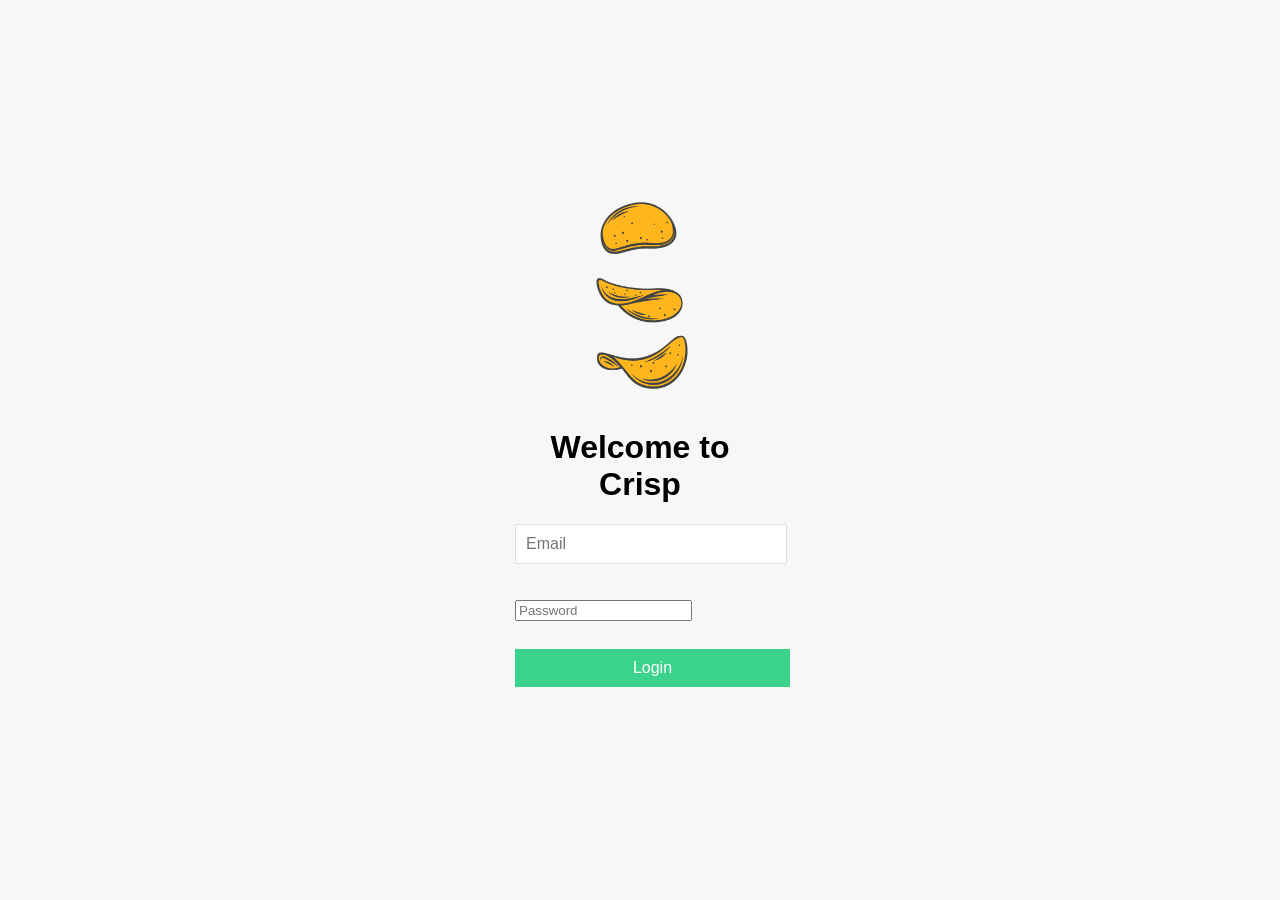
<file: Crisp-Frontend-master/index.html>
<!DOCTYPE html>
<html lang="en">
<head>
    <meta charset="UTF-8">
    <meta http-equiv="X-UA-Compatible" content="IE=edge">
    <meta name="viewport" content="width=device-width, initial-scale=1.0">
    <link rel="stylesheet" type="text/css" href="styles.css" />
    
    <title>Crisp</title>
</head>
<body>
    <div class ="container">
    <img src="crisp logo.png" class="image" width="116" height="225">

    <h1>Welcome to Crisp</h1>

    <form id="loginform">
        <input id="email" placeholder="Email" type="text" />
        <br>
        <br>
        <input id="password" placeholder="Password" type="password" />
        <br>
        <br>
        <button id="login" class="btn" onclick="logIn()">Login</button>
      </form>
 
    </div>
    <script src="login.js"></script>
</body>
</html>
</file>
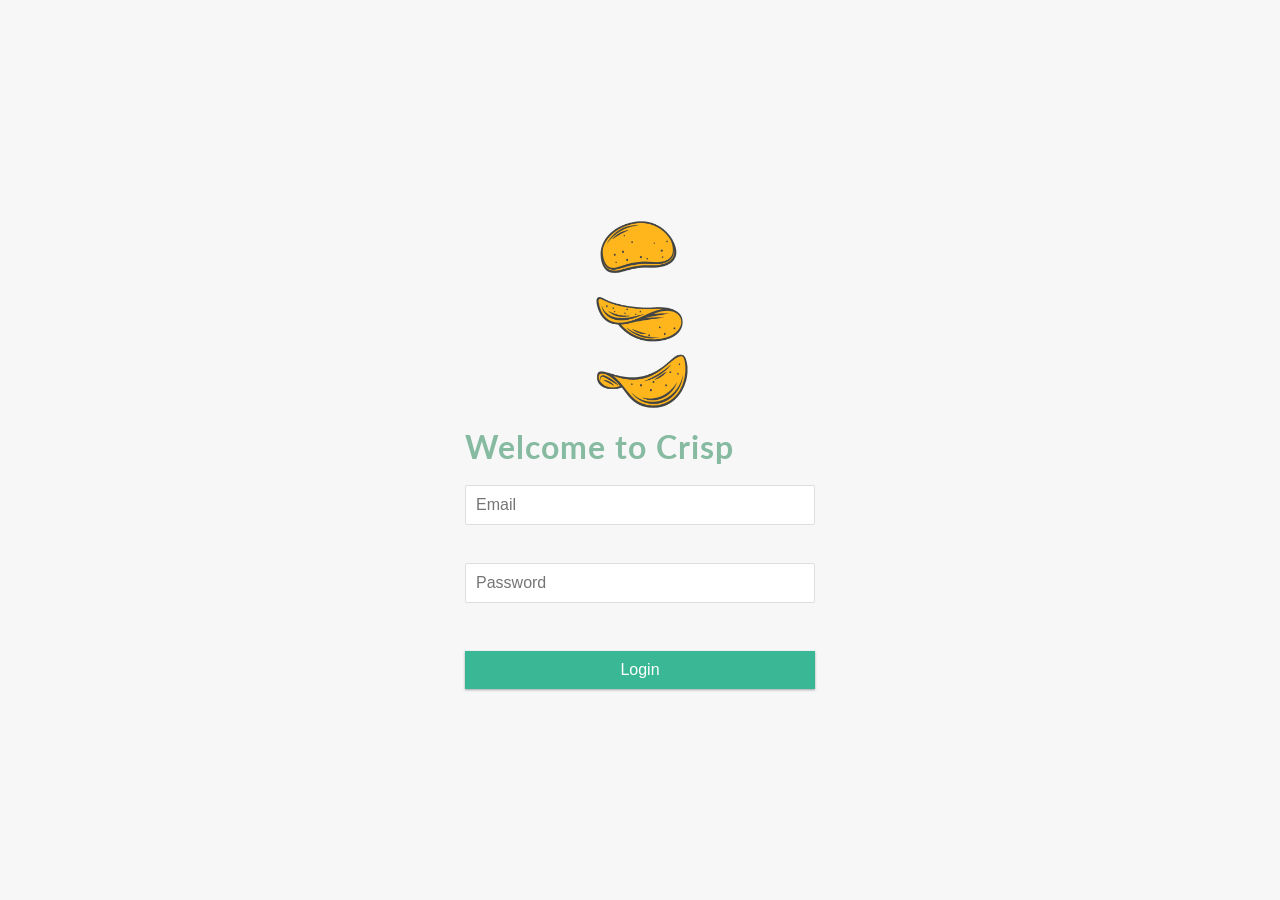
<file: Crisp-Frontend/index.html>
<!DOCTYPE html>
<html lang="en">
<head>
    <meta charset="UTF-8">
    <meta http-equiv="X-UA-Compatible" content="IE=edge">
    <meta name="viewport" content="width=device-width, initial-scale=1.0">
    <link rel="stylesheet" type="text/css" href="style1.css" />
    
    <title>Crisp</title>
</head>
<body>
    <div class ="container">
    <img src="crisp logo.png" class="image" width="116" height="225">

    <h1>Welcome to Crisp</h1><br>

    <form id="loginform" action="overview.html">
        <input id="email" placeholder="Email" type="text" />
        <br>
        <br>
        <input id="password" placeholder="Password" type="password" />
        <br>
        <br>
        <button id="b1" class="btn">Login</button>
      </form>
 
    </div>
</body>
</html>
</file>
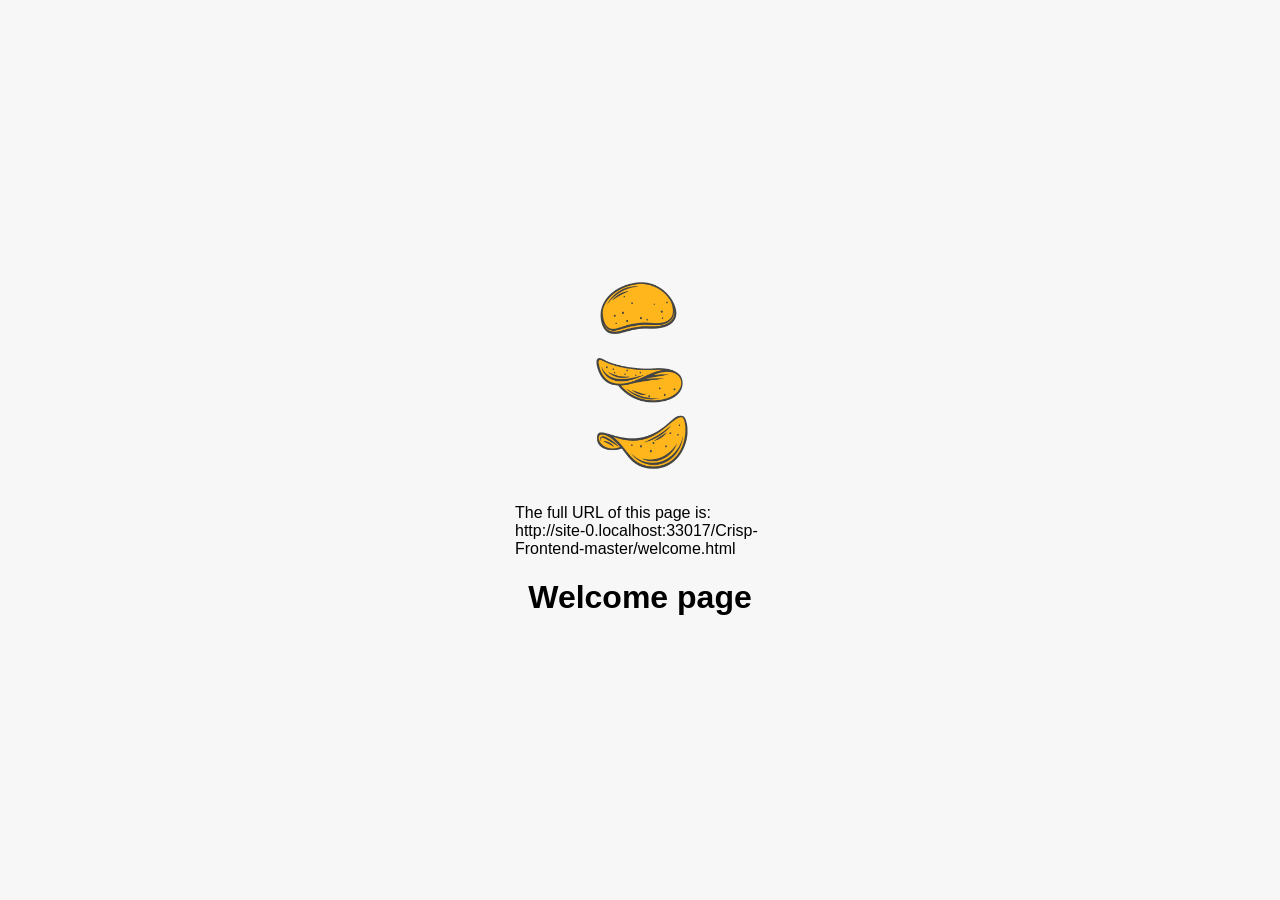
<file: Crisp-Frontend-master/welcome.html>
<!DOCTYPE html>
<html lang="en">
<head>
    <meta charset="UTF-8">
    <meta http-equiv="X-UA-Compatible" content="IE=edge">
    <meta name="viewport" content="width=device-width, initial-scale=1.0">
    <link rel="stylesheet" type="text/css" href="styles.css" />
    
    <title>hi</title>
</head>
<body>
    <div class ="container">
    <img src="crisp logo.png" class="image" width="116" height="225">

    <p id="demo"> <h1>Welcome page</h1></p>
 
    </div>
    <script>
        document.getElementById("demo").innerHTML = 
        "The full URL of this page is:<br>" + window.location.href;
        </script>

</body>
</html>
</file>
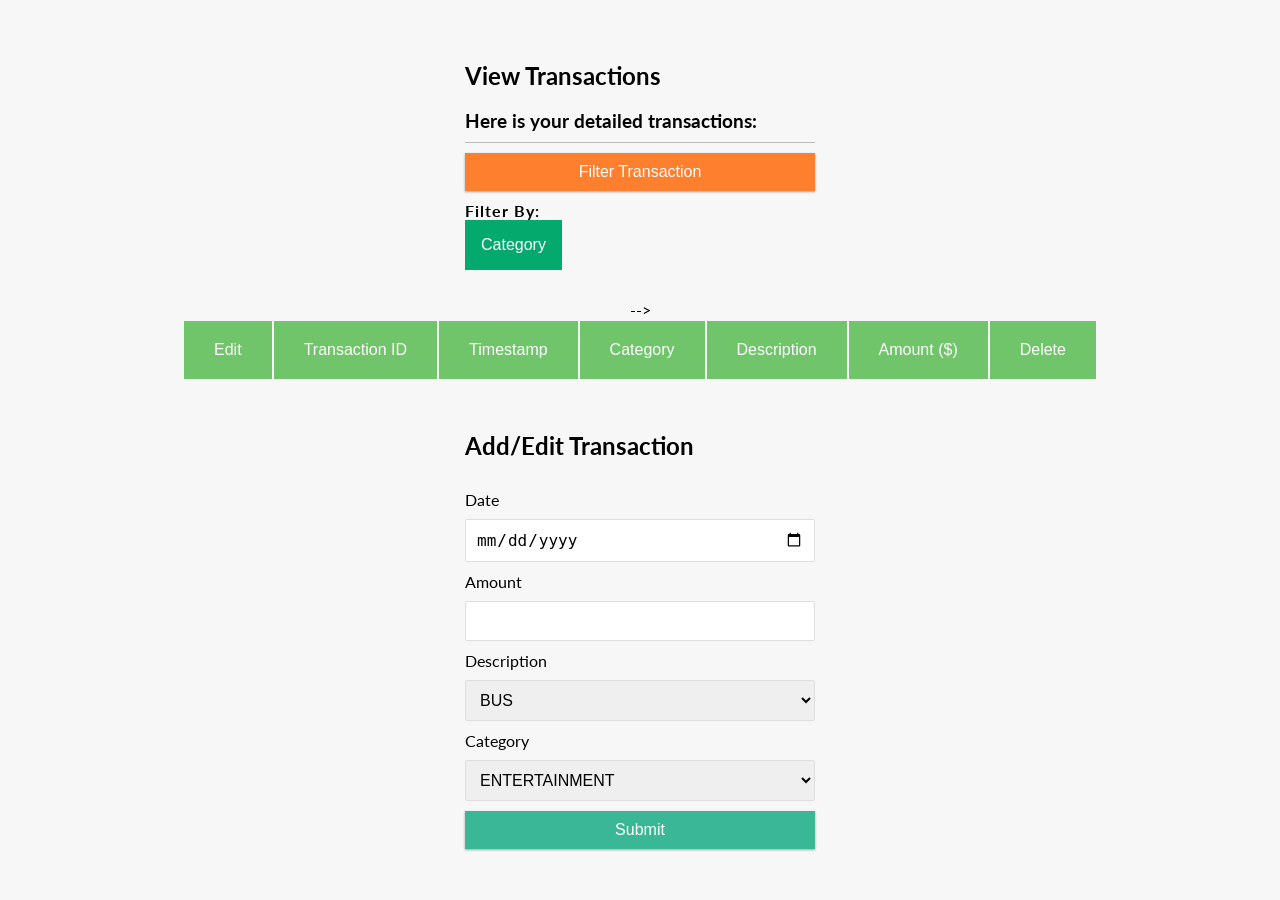
<file: Crisp-Frontend/detailTrans.html>
<!DOCTYPE html>
<html lang="en">
  <head>
    <meta charset="UTF-8" />
    <meta name="viewport" content="width=device-width, initial-scale=1.0" />
    <meta http-equiv="X-UA-Compatible" content="ie=edge" />
    <link rel="stylesheet" href="style1.css" />
    <script src="https://d3js.org/d3.v4.min.js"></script>
    <title>Crisp Money App</title>
  </head>
  <body>
    <div class="container">
        <h2> View Transactions</h2>
        <h3> Here is your detailed transactions: </h3>

        <button id = "b5" class="btn" onclick="filterTransactions(category,user_id)">Filter Transaction</button>

        <h4> Filter By: </h4>
        
          <div class="dropdown">
            <button onclick="catFunction()" class="dropbtn">Category</button>
            <div id="myDropdown2" class="dropdown-content">
              <a href="#ent">Entertainment</a>
              <a href="#food">Food</a>
              <a href="#transport">Transport</a>
            </div>
          </div>
  
  </div> -->
        </div>
  
        <div class = "trans-table">
          <table id="myTable" class=".flat-design">
          <thead>
            <tr>
              <th>Edit</th>
              <th>Transaction ID</th>
              <th>Timestamp</th>
              <th>Category</th>
              <th>Description</th>
              <th>Amount ($)</th>
              <th>Delete</th>
            </tr>
          </thead>
          <tbody>

          </tbody>
          </table>
      </div>

      <div class="container">
          <h2>Add/Edit Transaction</h2>
      <div class="addtrans-form">
          <form onsubmit="event.preventDefault();onFormSubmit();" autocomplete="off">
              <div>
                  <label>Date</label><label class="validation-error hide" id="DateValidationError"></label>
                  <input type="date" name="date" id="date">
              </div>
              <div>
                  <label>Amount</label>
                  <input type="text" name="amount" id="amount">
              </div>
              <div>
                  <label>Description</label>
                  <!-- <input type="text" name="desc" id="desc"> -->
                  <select id="desc" name="desc">
                      <option value="BUS">BUS</option>
                      <option value="ELECTRONICS">ELECTRONICS</option>
                      <option value="FOOD">FOOD</option>
                      <option value="GIFTS">GIFTS</option>
                      <option value="GRAB">GRAB</option>
                      <option value="GV">GV</option>
                      <option value="INCOME">INCOME</option>
                      <option value="MRT">MRT</option>
                      <option value="NTUC">NTUC</option>
                      <option value="REDMART">REDMART</option>
                      </select>
              </div>
              <div>
                <!-- can remove category if not required -->
                  <label>Category</label> 
                  <!-- <input type="text" name="cat" id="cat"> -->
                  <select id="cat" name="cat">
                      <option value="ENTERTAINMENT">ENTERTAINMENT</option>
                      <option value="GROCERIES">GROCERIES</option>
                      <option value="TRANSPORT">TRANSPORT</option>
                      </select>

              </div>
              <div  class="form-action-buttons">
                  <input id="b1" type="submit" value="Submit">
              </div>
          </form>
</div>
</div>
            
           
            <!-- <button id = "b3" class="btn">Update </button>
            <button id = "b4" class="btn">Delete</button> -->

    </div>
      
    <script src="script1.js"></script>

    
  </body>
</html>
</file>
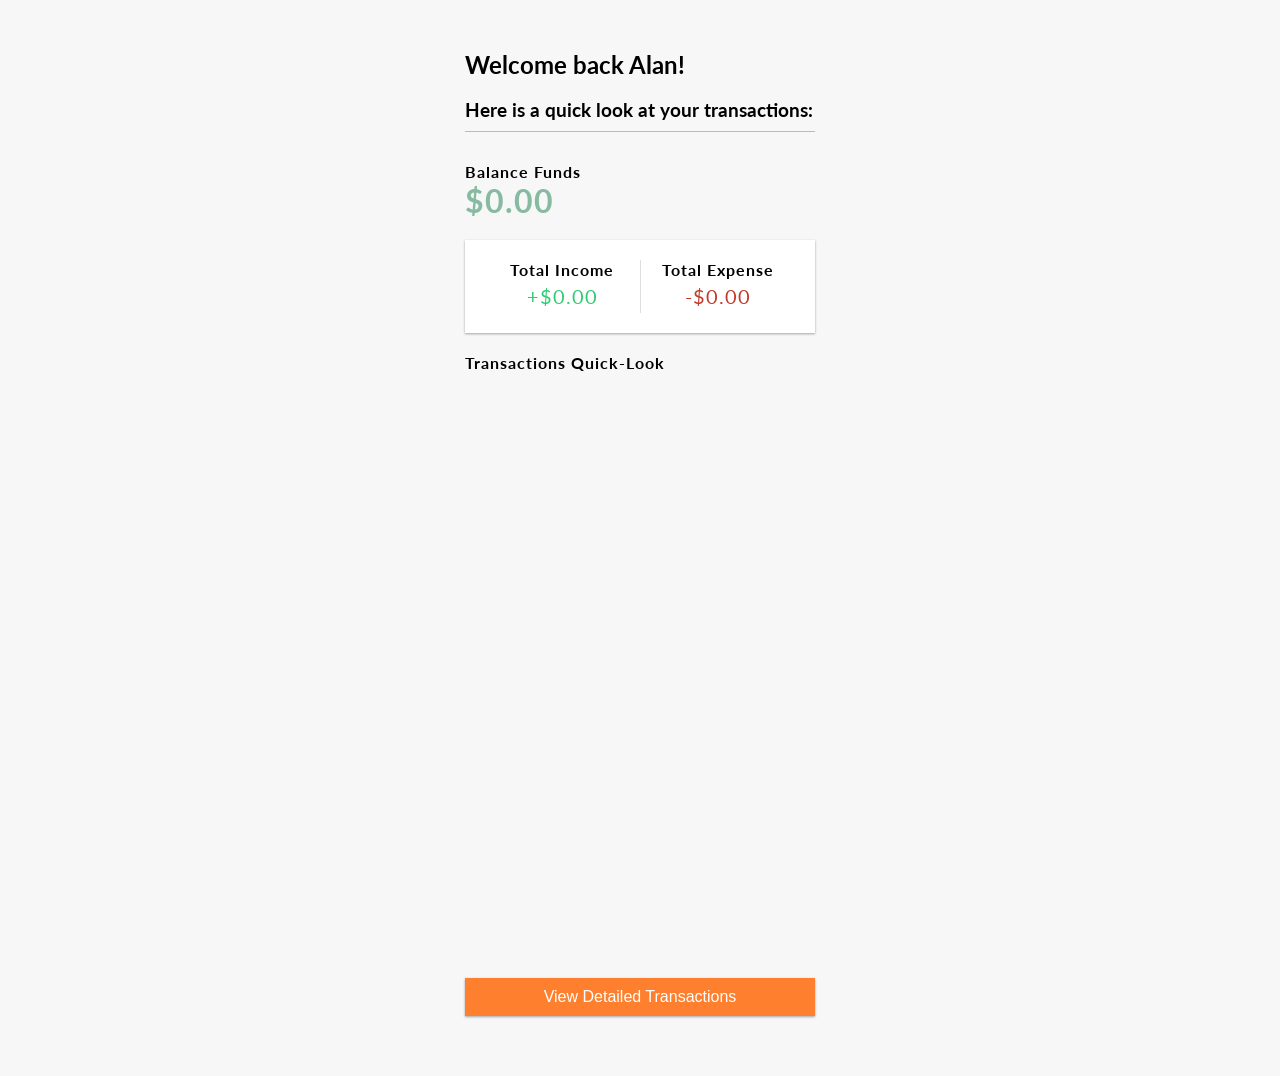
<file: Crisp-Frontend/overview.html>
<!DOCTYPE html>
<html lang="en">
  <head>
    <meta charset="UTF-8" />
    <meta name="viewport" content="width=device-width, initial-scale=1.0" />
    <meta http-equiv="X-UA-Compatible" content="ie=edge" />
    <link rel="stylesheet" href="style1.css" />
    <script src="https://d3js.org/d3.v4.min.js"></script>
    <title>Crisp Money App</title>
  </head>
  <body>
    <div class="container">
      <h2> Welcome back Alan!</h2>
      <h3> Here is a quick look at your transactions: </h3>
      <div class="container">
        <h4>Balance Funds</h4>
        <h1 id="balance">$0.00</h1>
  
        <div class="inc-exp-container">
          <div>
            <h4>Total Income</h4>
            <p id="income" class="money plus">+$0.00</p>
          </div>
          <div>
            <h4>Total Expense</h4>
            <p id="expense" class="money minus">-$0.00</p>
          </div>
        </div>

      <div class="pie chart">
      <h4>Transactions Quick-Look</h4>
          <svg width = "400" height = "400"></svg>
          <svg onload="myFunction()";></svg> 
          </div>  
      <div>
          <button id = "b5" class="btn">View Detailed Transactions</button>

      </div>

    </div>
      
    <script src="script1.js"></script>

    
  </body>
</html>
</file>
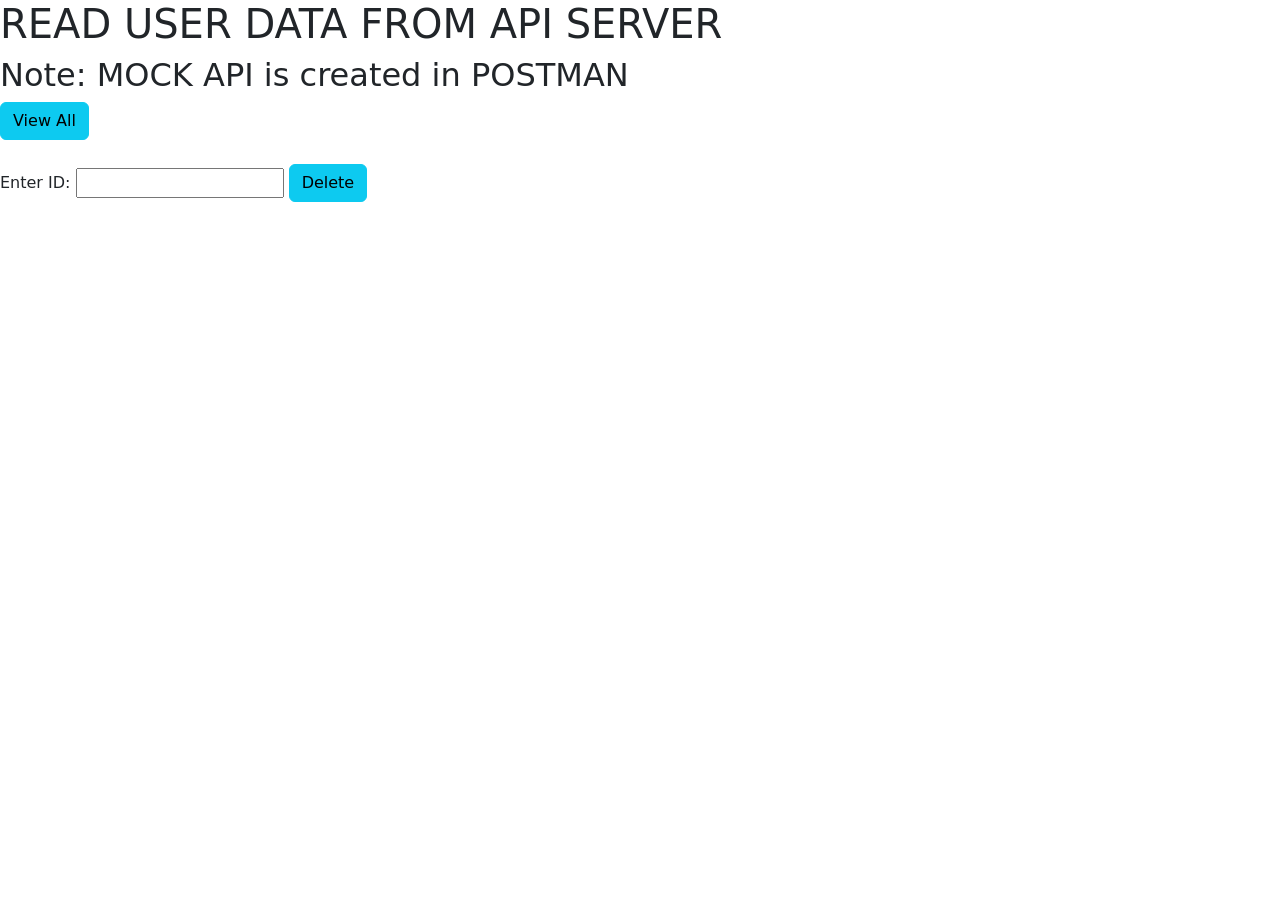
<file: Crisp-Frontend/testapi/testapi.html>
<!DOCTYPE html>
<html lang="en">

<head>
  <meta charset="utf-8" />
  <meta name="viewport" content="width=device-width, initial-scale=1" />
  <title>Read Data from Server</title>
  <script src="testapi.js"></script>
  <script src="https://code.jquery.com/jquery-3.2.1.min.js"></script>
  <link rel="stylesheet" href="teststyle.css">
  <link href="https://cdn.jsdelivr.net/npm/bootstrap@5.0.0-beta1/dist/css/bootstrap.min.css" rel="stylesheet"
    integrity="sha384-giJF6kkoqNQ00vy+HMDP7azOuL0xtbfIcaT9wjKHr8RbDVddVHyTfAAsrekwKmP1" crossorigin="anonymous">
  
  <!-- My sample pages -->
</head>

<body>
  <div>
    <H1> READ USER DATA FROM API SERVER </H1>
    <h2> Note: MOCK API is created in POSTMAN </h2>

  </div>
  <div id="button">
  <button class="btn btn-info" onclick="getFromServer()">View All</button>
  </div>  
  <br>
  Enter ID: <input type="text"  id="idToDelete" />
  <button class="btn btn-info" onclick="deleteData()">Delete</button>
  

  <div class="mypanel"></div>

</body>
</file>
<file: Crisp-Frontend-master/styles.css>
body {
    background-color: #f7f7f7;
    display: flex;
    flex-direction: column;
    align-items: center;
    justify-content: center;
    min-height: 100vh;
    margin: 0;
    font-family: 'Lato', sans-serif;
  }

.image{
    display: block;
    margin-left: auto;
    margin-right: auto;
}


.container {
    margin: 30px auto;
    width: 250px;
  }

h1{
    text-align: center;
}

h2{
    text-align: center;
}

select{
    border: 1px solid #dedede;
  border-radius: 2px;
  display: block;
  font-size: 16px;
  padding: 10px;
  width: 110%;
}

.btn {
    cursor: pointer;
    background-color: #3bd38c;
    box-shadow: var(--box-shadow);
    color: #fff;
    border: 0;
    display: block;
    font-size: 16px;
    margin: 10px 0 30px;
    padding: 10px;
    width: 110%;
  }

  input[type='text'],
input[type='number'],
input[type='date'] {
  border: 1px solid #dedede;
  border-radius: 2px;
  display: block;
  font-size: 16px;
  padding: 10px;
  width: 100%;
}
</file>
<file: Crisp-Frontend/style1.css>
@import url('https://fonts.googleapis.com/css?family=Lato&display=swap');

:root {
  --box-shadow: 0 1px 3px rgba(0, 0, 0, 0.12), 0 1px 2px rgba(0, 0, 0, 0.24);
}

* {
  box-sizing: border-box;
}

body {
  background-color: #f7f7f7;
  display: flex;
  flex-direction: column;
  align-items: center;
  justify-content: center;
  min-height: 100vh;
  margin: 0;
  font-family: 'Lato', sans-serif;
}

svg {
    margin: 10px;

}
.container {
  margin: 30px auto;
  width: 350px;
}

h1 {
  letter-spacing: 1px;
  color:#86BAA1;
  margin: 0;
  text-align: left;
}

h3 {
  border-bottom: 1px solid #bbb;
  padding-bottom: 10px;
  margin: 20px 0 10px;
}

h4 {
    letter-spacing: 1px;
    margin: 0;
}

.inc-exp-container {
  background-color: #fff;
  box-shadow: var(--box-shadow);
  padding: 20px;
  display: flex;
  justify-content: space-between;
  margin: 20px 0;
}

.inc-exp-container > div {
  flex: 1;
  text-align: center;
}

.inc-exp-container > div:first-of-type {
  border-right: 1px solid #dedede;
}

.money {
  font-size: 20px;
  letter-spacing: 1px;
  margin: 5px 0;
}

.money.plus {
  color: #2ecc71;
}

.money.minus {
  color: #c0392b;
}

label {
    display: inline-block;
    margin: 10px 0;
  }

  #b1 {
    cursor: pointer;
    background-color: #3AB795;
    box-shadow: var(--box-shadow);
    color: #fff;
    border: 0;
    display: block;
    font-size: 16px;
    margin: 10px 0 10px;
    padding: 10px;
    width: 100%;
  }
  
  #b2 {
    cursor: pointer;
    background-color: #FE7F2D;
    box-shadow: var(--box-shadow);
    color: #fff;
    border: 0;
    display: block;
    font-size: 16px;
    margin: 10px 0 10px;
    padding: 10px;
    width: 100%;
  }


  #b3 {
    cursor: pointer;
    background-color: #FFCF56;
    box-shadow: var(--box-shadow);
    color: #000;
    border: 0;
    display: block;
    font-size: 16px;
    margin: 10px 0 10px;
    padding: 10px;
    width: 30%;
  }

  #b4 {
    cursor: pointer;
    background-color: red;
    box-shadow: var(--box-shadow);
    color: #fff;
    border: 0;
    display: block;
    font-size: 16px;
    margin: 10px 0 10px;
    padding: 10px;
    width: 30%;
  }
  #b5 {
    cursor: pointer;
    background-color: #FE7F2D;
    box-shadow: var(--box-shadow);
    color: #fff;
    border: 0;
    display: block;
    font-size: 16px;
    margin: 10px 0 10px;
    padding: 10px;
    width: 100%;
  }
  .btn {
    border: none;
    outline: none;
    padding: 12px 16px;
    background-color: #f1f1f1;
    cursor: pointer;
  }

  #myBtnContainer {
    width: 80%;
  }


  .btn:focus,
  .delete-btn:focus {
    outline: 0;
  } 

 text {
    font: 18px arial;
    text-anchor:inherit;
    text-align: left;
    color: black;
  }
  
  #myTable {
    display: block;
    font-family: sans-serif;
    font-size: 100%;
    
    }
  
   #myTable  th {
      background-color: rgb(112, 196, 105);
      color: white;
      font-weight: normal;
      padding: 20px 30px;
      text-align: center;
    }
  
  
   #myTable td {
      background-color: rgb(238, 238, 238);
      color: rgb(111, 111, 111);
      padding: 20px 30px;
      text-align:center;
    }

    /* Dropdown Button */
.dropbtn {
  background-color: #04AA6D;
  color: white;
  padding: 16px;
  font-size: 16px;
  border: none;
  cursor: pointer;
}

/* Dropdown button on hover & focus */
.dropbtn:hover, .dropbtn:focus {
  background-color: #a4faa7;
}

/* The search field */
#myInput {
  box-sizing: border-box;
  background-image: url('searchicon.png');
  background-position: 14px 12px;
  background-repeat: no-repeat;
  font-size: 16px;
  padding: 14px 20px 12px 45px;
  border: none;
  border-bottom: 1px solid #ddd;
}

/* The search field when it gets focus/clicked on */
#myInput:focus {outline: 3px solid #ddd;}

/* The container <div> - needed to position the dropdown content */
.dropdown {
  position: relative;
  display: inline-block;
}

/* Dropdown Content (Hidden by Default) */
.dropdown-content {
  display: none;
  position: absolute;
  background-color: #f6f6f6;
  min-width: 230px;
  border: 1px solid #ddd;
  z-index: 1;
}

/* Links inside the dropdown */
.dropdown-content a {
  color: black;
  padding: 12px 16px;
  text-decoration: none;
  display: block;
}

/* Change color of dropdown links on hover */
.dropdown-content a:hover {background-color: #f1f1f1}

/* Show the dropdown menu (use JS to add this class to the .dropdown-content container when the user clicks on the dropdown button) */
.show {display:block;}

.image{
  display: block;
  margin-left: auto;
  margin-right: auto;
}

select{
  border: 1px solid #dedede;
  border-radius: 2px;
  display: block;
  font-size: 16px;
  padding: 10px;
  width: 100%;
}

input[type='text'],
input[type='number'],
input[type='date'],
input[type='password'] {
  border: 1px solid #dedede;
  border-radius: 2px;
  display: block;
  font-size: 16px;
  padding: 10px;
  width: 100%;
}

.arc text {
  font: 18px arial;
  text-anchor: middle;
}

.arc path {
  stroke: #fff;
}
</file>
<file: Crisp-Frontend/testapi/teststyle.css>
#button1 {
    margin-top: 100px;
    margin: 100px;
}
/* h1{
    font-size: 00px;
} */
</file>
